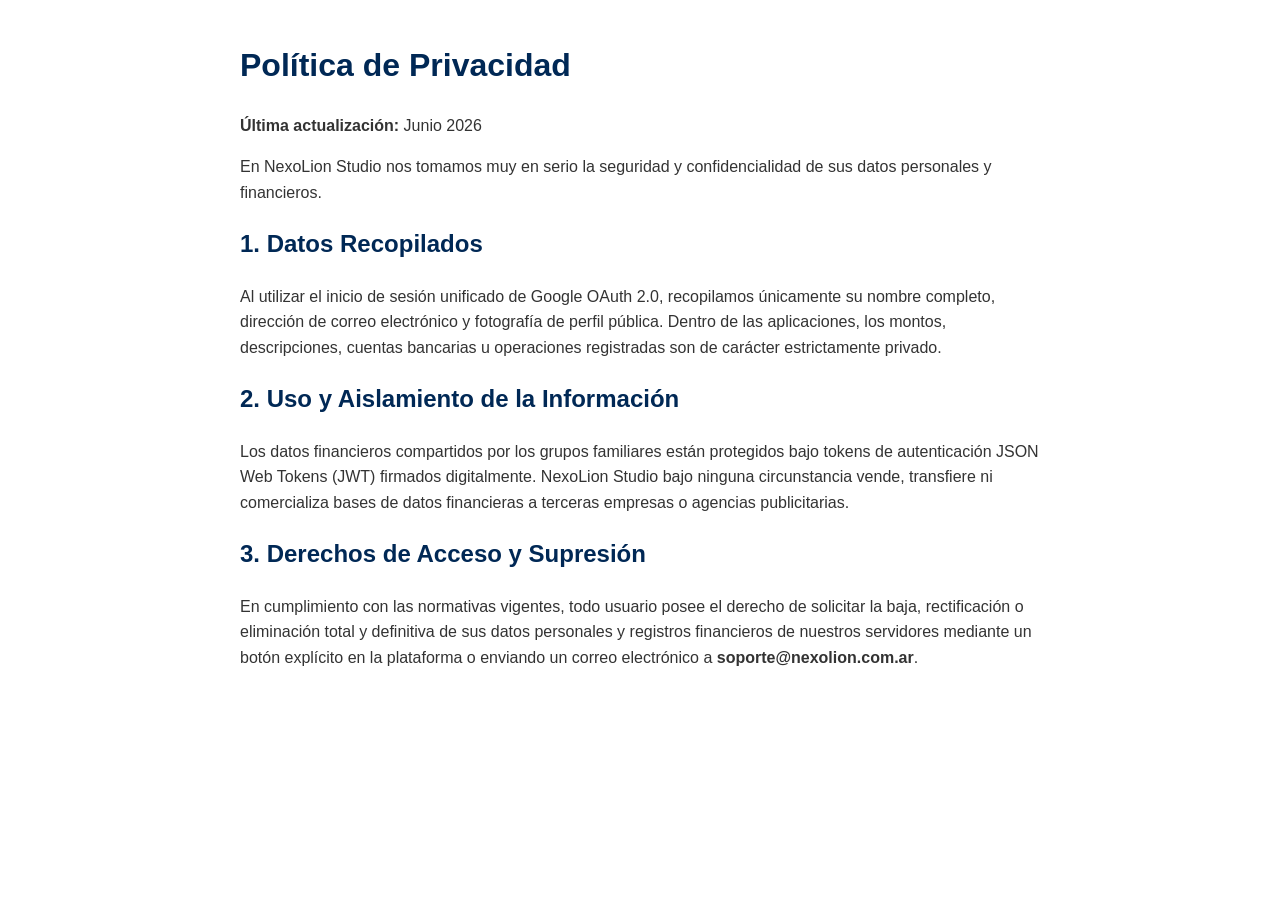
<file: legal/privacidad.html>
<!DOCTYPE html>
<html lang="es">
<head>
    <meta charset="UTF-8">
    <title>Política de Privacidad - NexoLion Studio</title>
    <style>
        body { font-family: 'Inter', sans-serif; line-height: 1.6; color: #333; max-width: 800px; margin: 40px auto; padding: 0 20px; }
        h1, h2 { color: #002855; }
    </style>
</head>
<body>
    <h1>Política de Privacidad</h1>
    <p><strong>Última actualización:</strong> Junio 2026</p>
    <p>En NexoLion Studio nos tomamos muy en serio la seguridad y confidencialidad de sus datos personales y financieros.</p>

    <h2>1. Datos Recopilados</h2>
    <p>Al utilizar el inicio de sesión unificado de Google OAuth 2.0, recopilamos únicamente su nombre completo, dirección de correo electrónico y fotografía de perfil pública. Dentro de las aplicaciones, los montos, descripciones, cuentas bancarias u operaciones registradas son de carácter estrictamente privado.</p>

    <h2>2. Uso y Aislamiento de la Información</h2>
    <p>Los datos financieros compartidos por los grupos familiares están protegidos bajo tokens de autenticación JSON Web Tokens (JWT) firmados digitalmente. NexoLion Studio bajo ninguna circunstancia vende, transfiere ni comercializa bases de datos financieras a terceras empresas o agencias publicitarias.</p>

    <h2>3. Derechos de Acceso y Supresión</h2>
    <p>En cumplimiento con las normativas vigentes, todo usuario posee el derecho de solicitar la baja, rectificación o eliminación total y definitiva de sus datos personales y registros financieros de nuestros servidores mediante un botón explícito en la plataforma o enviando un correo electrónico a <strong>soporte@nexolion.com.ar</strong>.</p>
</body>
</html>
</file>
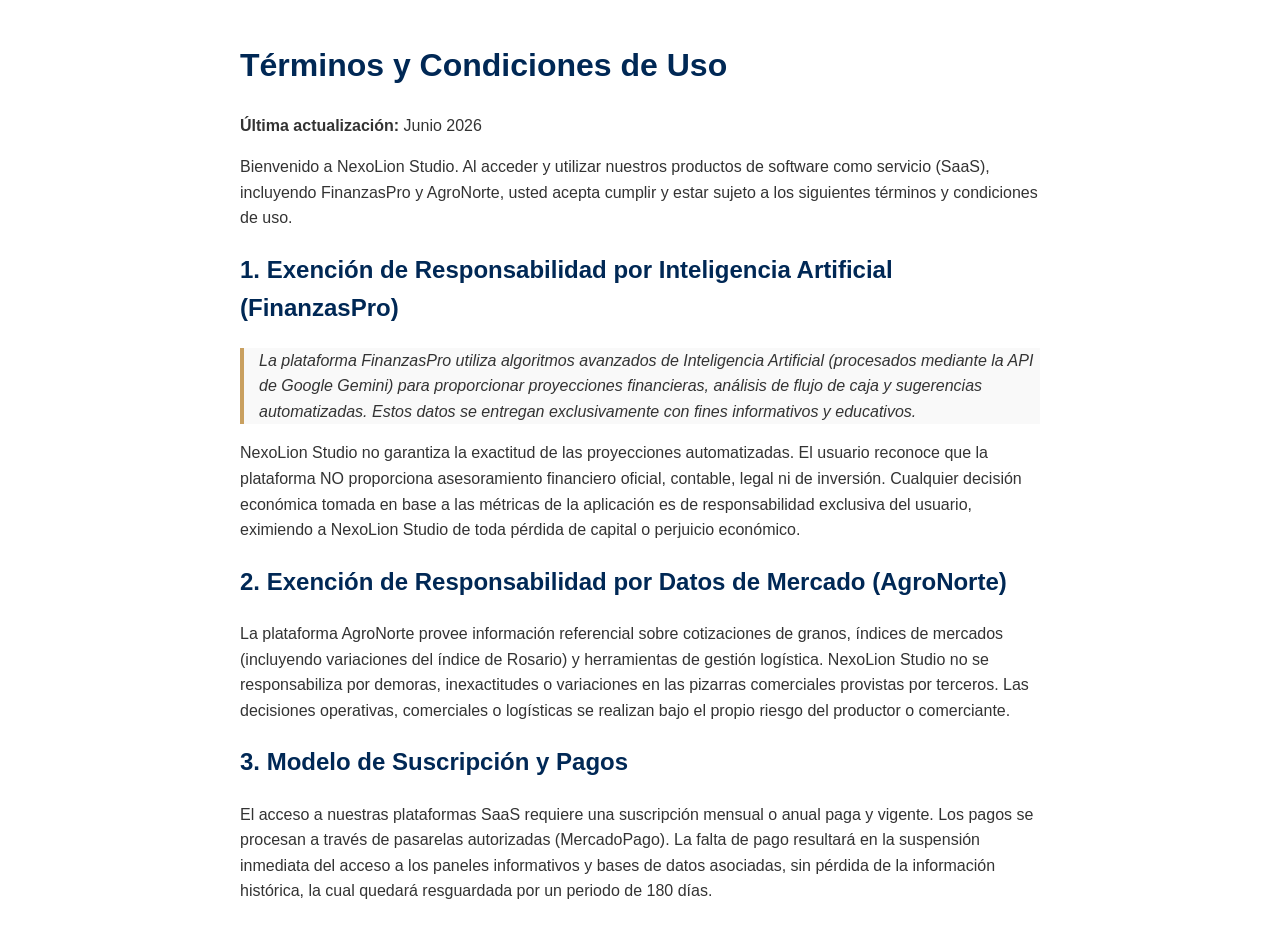
<file: legal/tyc.html>
<!DOCTYPE html>
<html lang="es">
<head>
    <meta charset="UTF-8">
    <title>Términos y Condiciones - NexoLion Studio</title>
    <style>
        body { font-family: 'Inter', sans-serif; line-height: 1.6; color: #333; max-width: 800px; margin: 40px auto; padding: 0 20px; }
        h1, h2 { color: #002855; }
        .highlight { border-left: 4px solid #c9a060; padding-left: 15px; font-style: italic; background: #f9f9f9; }
    </style>
</head>
<body>
    <h1>Términos y Condiciones de Uso</h1>
    <p><strong>Última actualización:</strong> Junio 2026</p>
    <p>Bienvenido a NexoLion Studio. Al acceder y utilizar nuestros productos de software como servicio (SaaS), incluyendo FinanzasPro y AgroNorte, usted acepta cumplir y estar sujeto a los siguientes términos y condiciones de uso.</p>

    <h2>1. Exención de Responsabilidad por Inteligencia Artificial (FinanzasPro)</h2>
    <p class="highlight">La plataforma FinanzasPro utiliza algoritmos avanzados de Inteligencia Artificial (procesados mediante la API de Google Gemini) para proporcionar proyecciones financieras, análisis de flujo de caja y sugerencias automatizadas. Estos datos se entregan exclusivamente con fines informativos y educativos.</p>
    <p>NexoLion Studio no garantiza la exactitud de las proyecciones automatizadas. El usuario reconoce que la plataforma NO proporciona asesoramiento financiero oficial, contable, legal ni de inversión. Cualquier decisión económica tomada en base a las métricas de la aplicación es de responsabilidad exclusiva del usuario, eximiendo a NexoLion Studio de toda pérdida de capital o perjuicio económico.</p>

    <h2>2. Exención de Responsabilidad por Datos de Mercado (AgroNorte)</h2>
    <p>La plataforma AgroNorte provee información referencial sobre cotizaciones de granos, índices de mercados (incluyendo variaciones del índice de Rosario) y herramientas de gestión logística. NexoLion Studio no se responsabiliza por demoras, inexactitudes o variaciones en las pizarras comerciales provistas por terceros. Las decisiones operativas, comerciales o logísticas se realizan bajo el propio riesgo del productor o comerciante.</p>

    <h2>3. Modelo de Suscripción y Pagos</h2>
    <p>El acceso a nuestras plataformas SaaS requiere una suscripción mensual o anual paga y vigente. Los pagos se procesan a través de pasarelas autorizadas (MercadoPago). La falta de pago resultará en la suspensión inmediata del acceso a los paneles informativos y bases de datos asociadas, sin pérdida de la información histórica, la cual quedará resguardada por un periodo de 180 días.</p>
</body>
</html>
</file>
